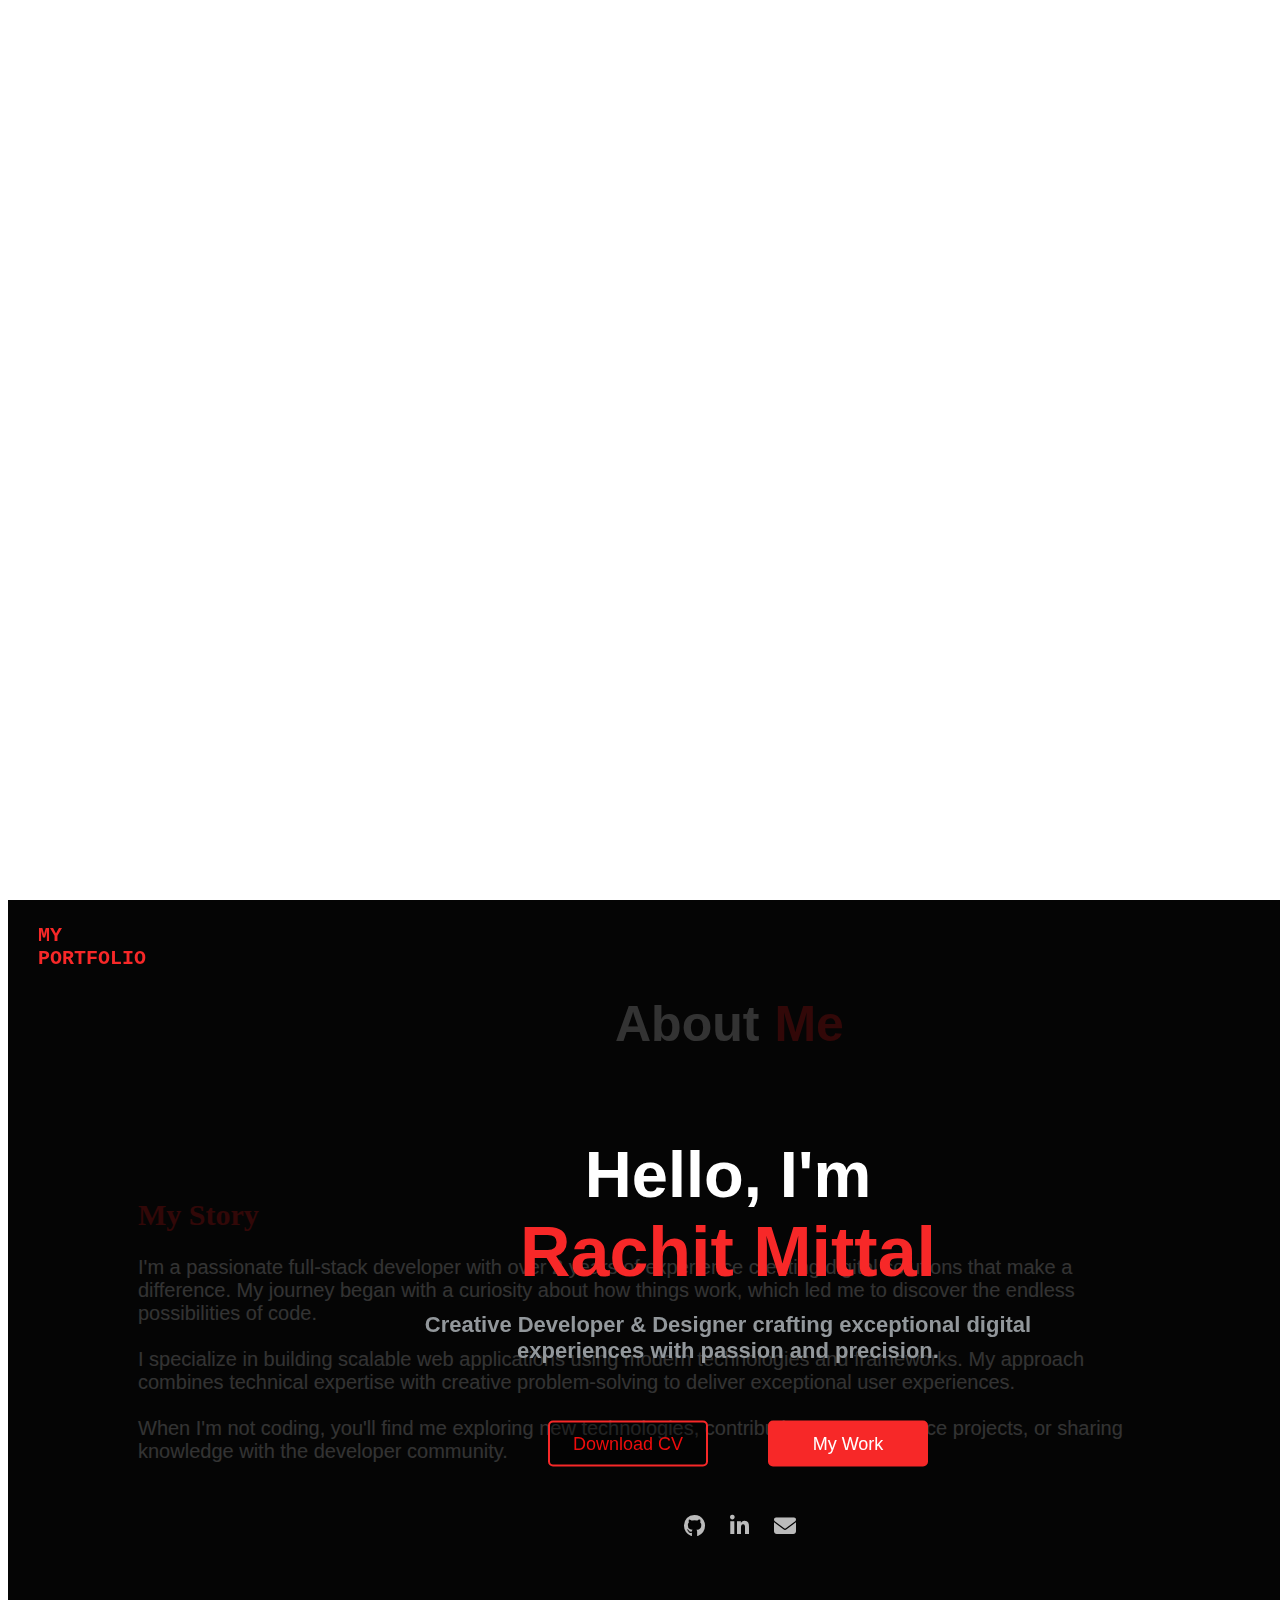
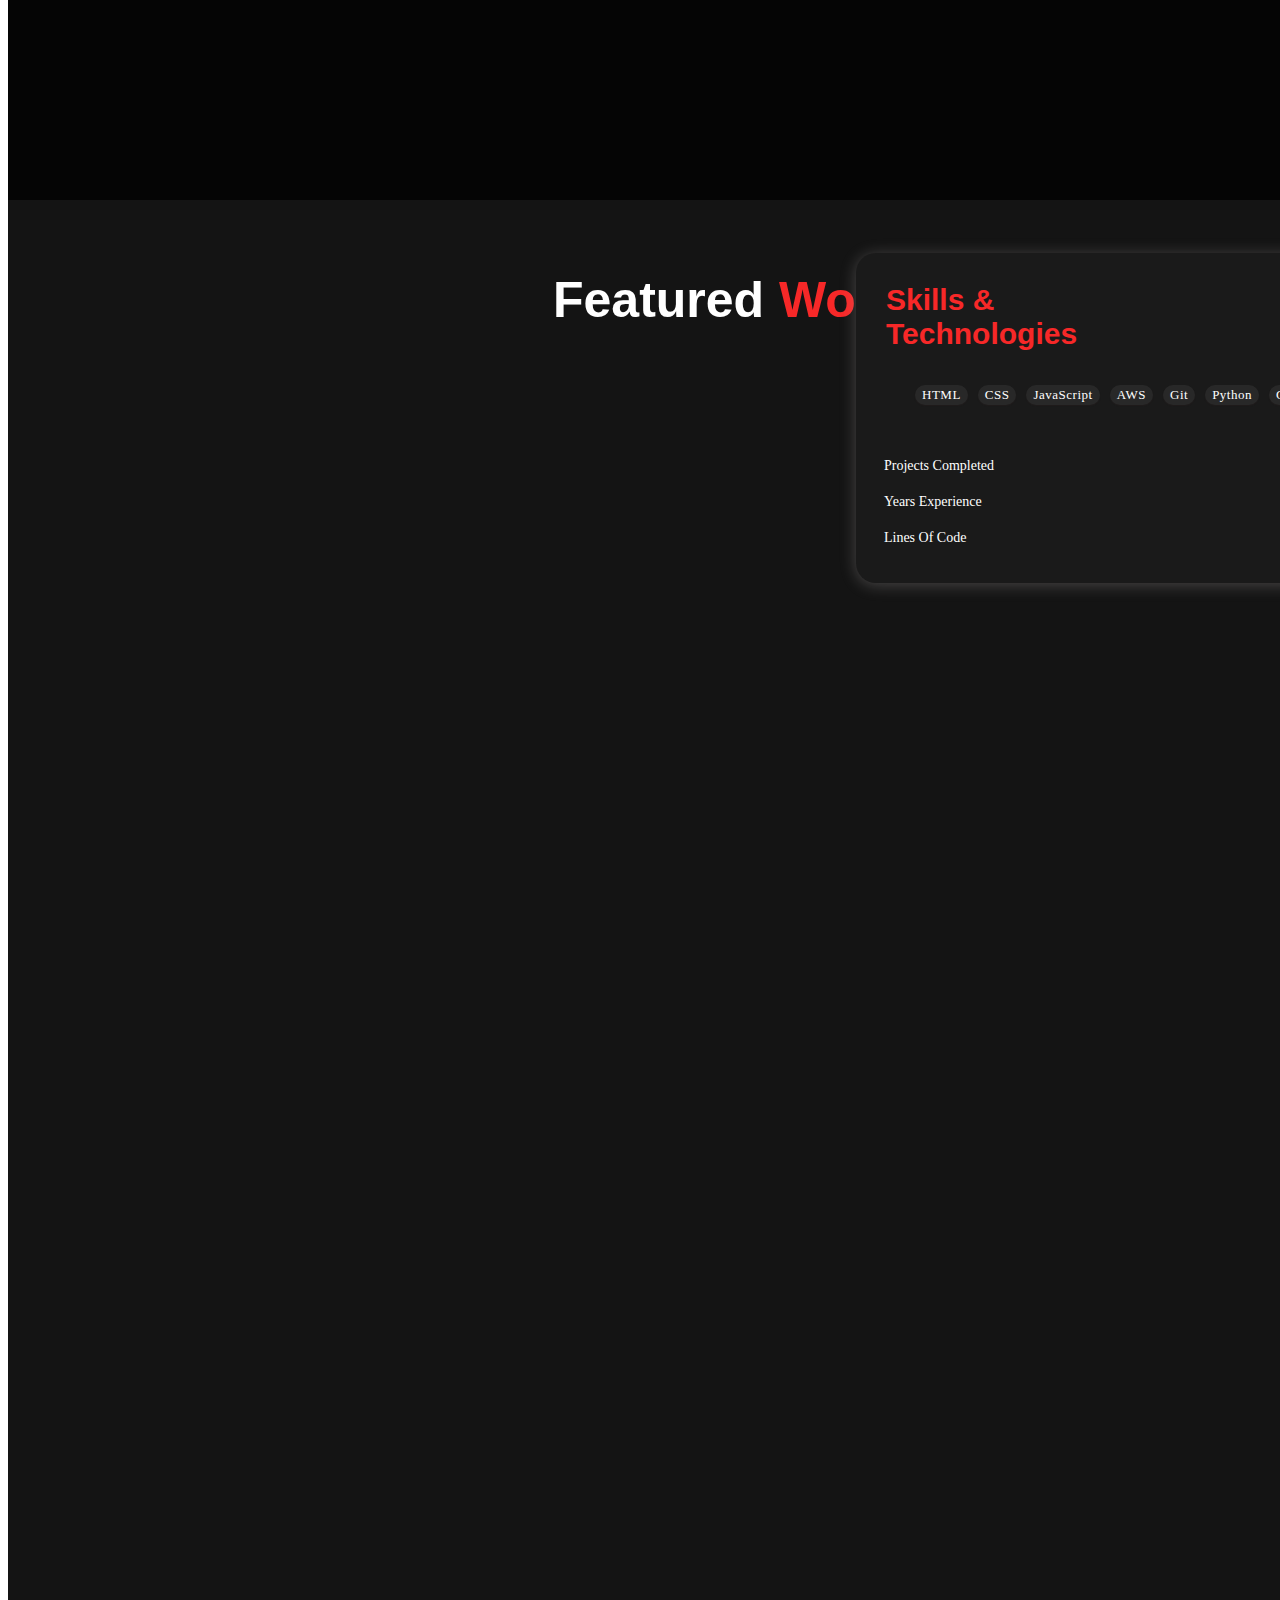
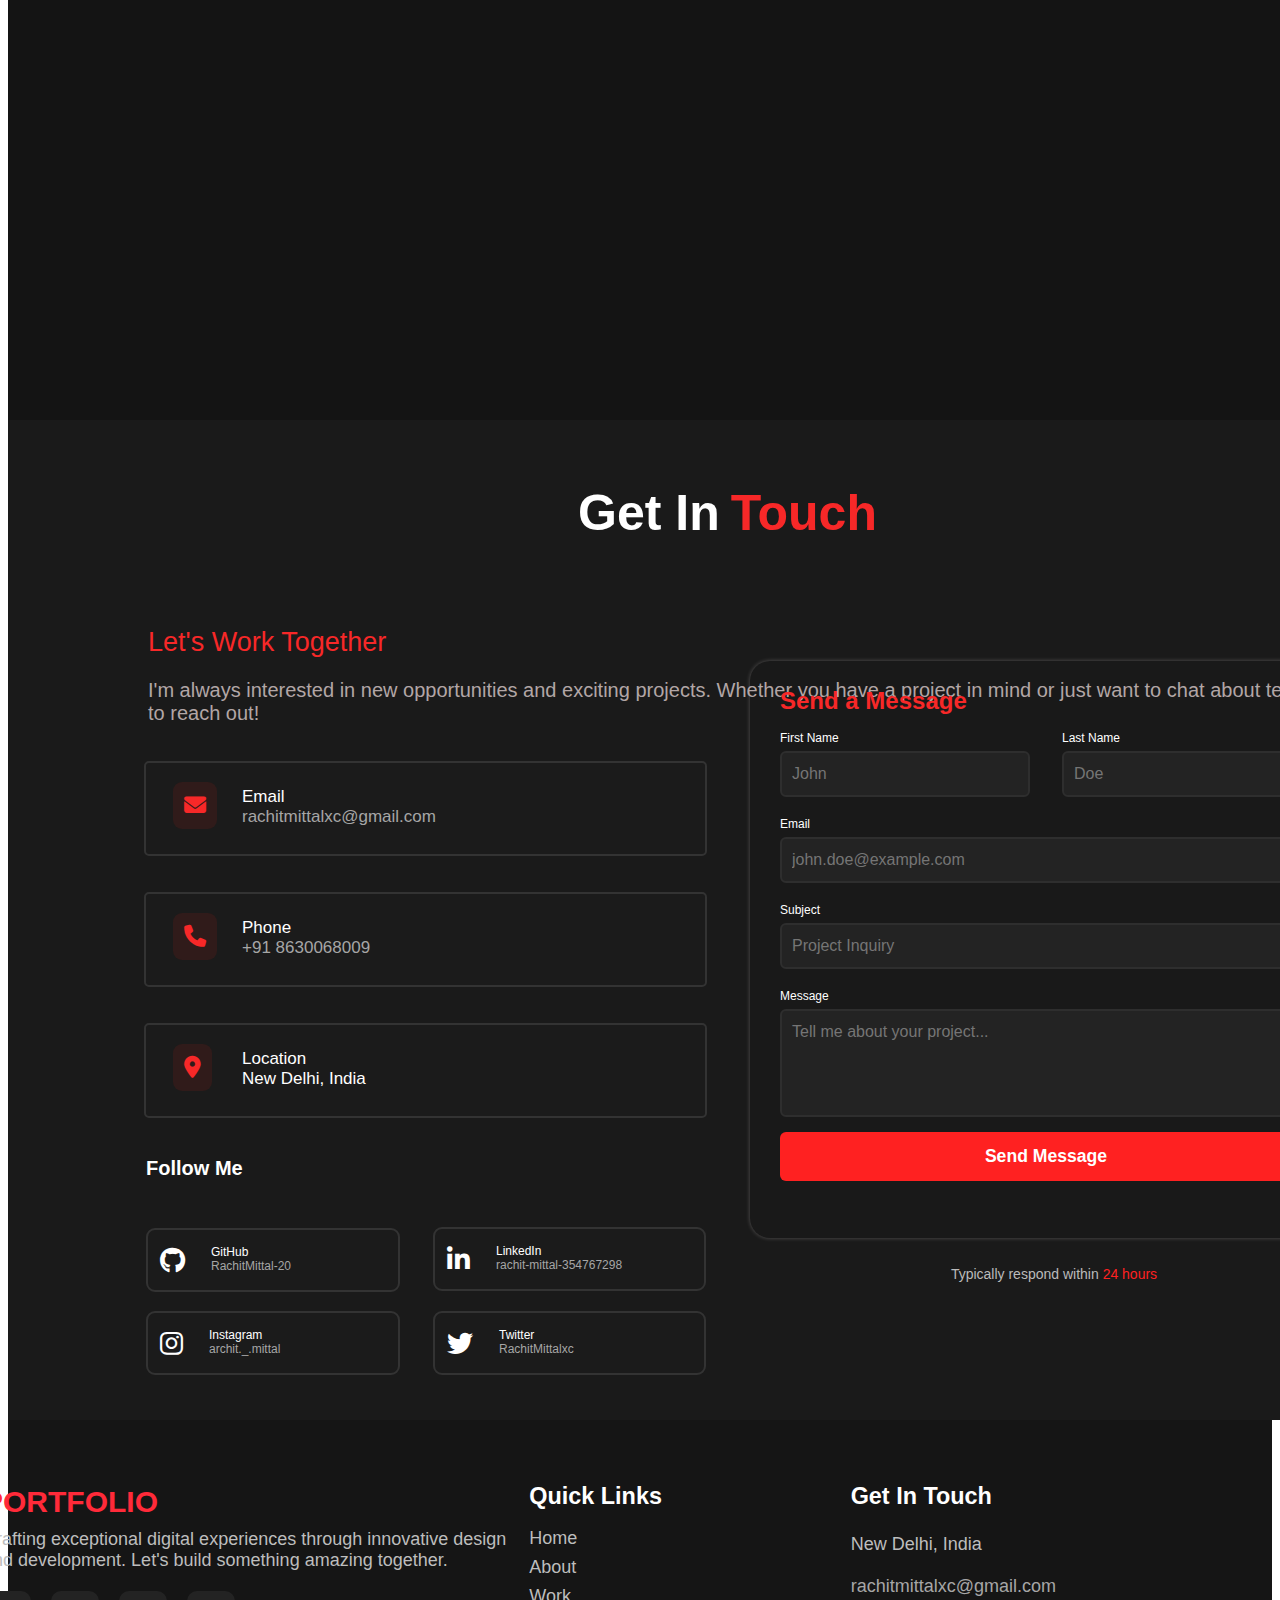
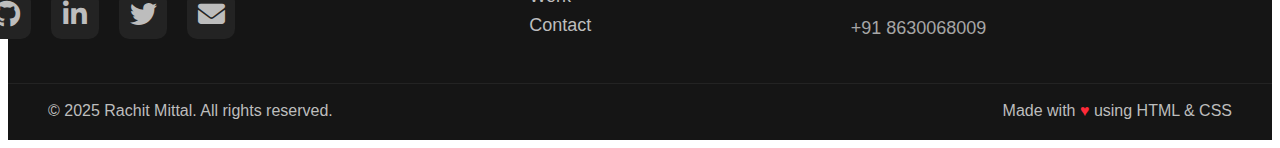
<file: index.html>
<!DOCTYPE html>
<html lang="en">
<head>
  <meta charset="UTF-8">
  <meta name="viewport" content="width=device-width, initial-scale=1.0">
  <title>Rachit Mittal - Portfolio</title>
  <link rel="stylesheet" href="https://cdnjs.cloudflare.com/ajax/libs/font-awesome/6.4.0/css/all.min.css">
  <link rel="stylesheet" type="text/css" href="style.css">
  <script src="script.js" defer></script>
</head>
<body>
  <section id="home"></section> 
  <div class="firstpage">
    <header>
      <nav id="navbar">
        <div class="left" style="color: rgb(247, 40, 40); font-size: 20px; font-weight: bold;">
          MY PORTFOLIO
        </div>
        <div class="hamburger">
          <span></span>
          <span></span>
          <span></span>
        </div>
        <div class="right" style="color: rgb(255, 255, 255); font-size: 13px; font-weight: bold;">
          <ul>
            <li><a href="#home">HOME</a></li>
            <li><a href="#about">ABOUT</a></li>
            <li><a href="#work">WORK</a></li>
            <li><a href="#contact">CONTACT</a></li>
          </ul>
        </div>
      </nav>
    </header>
    <div class="content">
      <h1>Hello, I'm</h1> 
      <h2>Rachit Mittal</h2>
      <p>Creative Developer & Designer crafting exceptional digital experiences with passion and precision.</p>
      <div class="textboxes">
        <button class="worktextbox">My Work</button>
        <button class="CV">Download CV</button>
      </div>
      <div class="social-icons">
        <a href="https://github.com/RachitMittal-20" class="icon github" title="GitHub"><i class="fab fa-github"></i></a>
        <a href="https://www.linkedin.com/in/rachit-mittal-354767298/" class="icon linkedin" title="LinkedIn"><i class="fab fa-linkedin-in"></i></a>
        <a href="mailto:rachitmittalxc@gmail.com" target="_blank" class="icon email" title="Email"><i class="fas fa-envelope"></i></a>
      </div>
    </div>
  </div>

  <section id="about"></section>
  <div class="Aboutme">
    <h1 class="about-title">About<span class="me-highlight">Me</span></h1>
    <div class="about-content">
      <div class="about-left">
        <h2 class="mystory">My Story</h2>
        <p class="aboutme-des">
          I'm a passionate full-stack developer with over 2 years of experience
          creating digital solutions that make a difference. My journey began with
          a curiosity about how things work, which led me to discover the endless
          possibilities of code.<br><br>

          I specialize in building scalable web applications using modern technologies
          and frameworks. My approach combines technical expertise with creative
          problem-solving to deliver exceptional user experiences.<br><br>

          When I'm not coding, you'll find me exploring new technologies,
          contributing to open-source projects, or sharing knowledge with
          the developer community.
        </p>
      </div>
      <div class="about-right">
        <div class="skills-tech">
          <div class="skillstitle">Skills & Technologies</div>
          <div class="skill-tags">
            <span class="tag">HTML</span>
            <span class="tag">CSS</span>    
            <span class="tag">JavaScript</span>
            <span class="tag">AWS</span>
            <span class="tag">Git</span>
            <span class="tag">Python</span>
            <span class="tag">GitHub</span>
          </div>
          <div class="skilldetails">
            <div class="detailrow"><span>Projects Completed</span><span class="detail-value-red">2+</span></div>
            <div class="detailrow"><span>Years Experience</span><span class="detail-value-red">2+</span></div>
            <div class="detailrow"><span>Lines Of Code</span><span class="detail-value-red">20k+</span></div>
          </div>
        </div>
      </div>
    </div>
  </div>

  <section id="work"></section>
  <div class="work-section">
    <div class="worktitle">Featured <span class="title1">Work</span></div>
  </div>

  <section id="contact"></section>
  <div class="contactbox">
    <div class="contacttitle">Get In <span class="title2">Touch</span></div>
    <div class="contact-container">
      <div class="contact-left">
        <div class="contact-info">
          <h2>Let's Work Together</h2>
          <p>I'm always interested in new opportunities and exciting projects. Whether you have a project in mind or just want to chat about technology, feel free to reach out!</p>
        </div>
        <div class="contact-details">
          <div class="mail">
            <span class="icon_m"><i class="fas fa-envelope"></i></span>
            <div class="email-id">Email<br><a href="mailto:rachitmittalxc@gmail.com">rachitmittalxc@gmail.com</a></div>
          </div>
          <div class="phone">
            <span class="icon_m"><i class="fas fa-phone"></i></span>
            <div class="phone-number">Phone<br><a href="tel:+918630068009">+91 8630068009</a></div>
          </div>
          <div class="address">
            <span class="icon_m"><i class="fas fa-location-dot"></i></span>
            <div class="location">Location<br><a>New Delhi, India</a></div>
          </div>
        </div>
        <div class="follow-me">
          <h1>Follow Me</h1>
          <div class="git1">
            <span class="icon_g"><i class="fab fa-github"></i></span>
            <div class="github1">GitHub<br><a href="https://github.com/RachitMittal-20">RachitMittal-20</a></div>
          </div>
          <div class="link1">
            <span class="icon_g"><i class="fab fa-linkedin-in"></i></span>
            <div class="linkedin1">LinkedIn<br><a href="https://www.linkedin.com/in/rachit-mittal-354767298/">rachit-mittal-354767298</a></div>
          </div>
          <div class="insta1">
            <span class="icon_g"><i class="fab fa-instagram"></i></span>
            <div class="instagram1">Instagram<br><a href="https://www.instagram.com/archit._.mittal?igsh=MXplbXU4a3Z5OWJ0">archit._.mittal</a></div>
          </div>
          <div class="twitter1">
            <span class="icon_g"><i class="fab fa-twitter"></i></span>
            <div class="twitter2">Twitter<br><a href="https://x.com/RachitMittalxc">RachitMittalxc</a></div>
          </div>
        </div>
      </div>
      <div class="contact-right">
        <div class="messageform">
          <h1>Send a Message</h1>
          <form>
            <div class="form-row">
              <div class="form-group">
                <label for="fname">First Name</label>
                <input type="text" id="fname" placeholder="John" />
              </div>
              <div class="form-group">
                <label for="lname">Last Name</label>
                <input type="text" id="lname" placeholder="Doe" />
              </div>
            </div>
            <div class="form-group">
              <label for="email">Email</label>
              <input type="email" id="email" placeholder="john.doe@example.com" />
            </div>
            <div class="form-group">
              <label for="subject">Subject</label>
              <input type="text" id="subject" placeholder="Project Inquiry" />
            </div>
            <div class="form-group">
              <label for="message">Message</label>
              <textarea id="message" placeholder="Tell me about your project..."></textarea>
            </div>
            <button type="submit" class="send-btn">Send Message</button>
          </form>
          <p class="response-time">Typically respond within <span>24 hours</span></p>
        </div>
      </div>
    </div>
  </div>

  <footer class="footer">
    <div class="footer-container">
      <div class="footer-about">
        <h2 class="footer-logo">PORTFOLIO</h2>
        <p>Crafting exceptional digital experiences through innovative design and development. Let's build something amazing together.</p>
        <div class="footer-socials">
          <a href="https://github.com/RachitMittal-20"><i class="fab fa-github"></i></a>
          <a href="https://www.linkedin.com/in/rachit-mittal-354767298/"><i class="fab fa-linkedin-in"></i></a>
          <a href="https://x.com/RachitMittalxc"><i class="fab fa-twitter"></i></a>
          <a href="mailto:rachitmittalxc@gmail.com"><i class="fas fa-envelope"></i></a>
        </div>
      </div>
      <div class="footer-links">
        <h3>Quick Links</h3>
        <ul>
          <li><a href="#home">Home</a></li>
          <li><a href="#about">About</a></li>
          <li><a href="#work">Work</a></li>
          <li><a href="#contact">Contact</a></li>
        </ul>
      </div>
      <div class="footer-contact">
        <h3>Get In Touch</h3>
        <p>New Delhi, India<br><br>
          <a href="mailto:rachitmittalxc@gmail.com">rachitmittalxc@gmail.com</a><br><br>
          <a href="tel:+918630068009">+91 8630068009</a>
        </p>
      </div>
    </div>
    <hr class="footer-divider">
    <div class="footer-bottom">
      <span>&copy; 2025 Rachit Mittal. All rights reserved.</span>
      <span>Made with <span style="color:#ff2a39;">♥</span> using HTML &amp; CSS</span>
    </div>
  </footer>
</body>
</html>
</file>
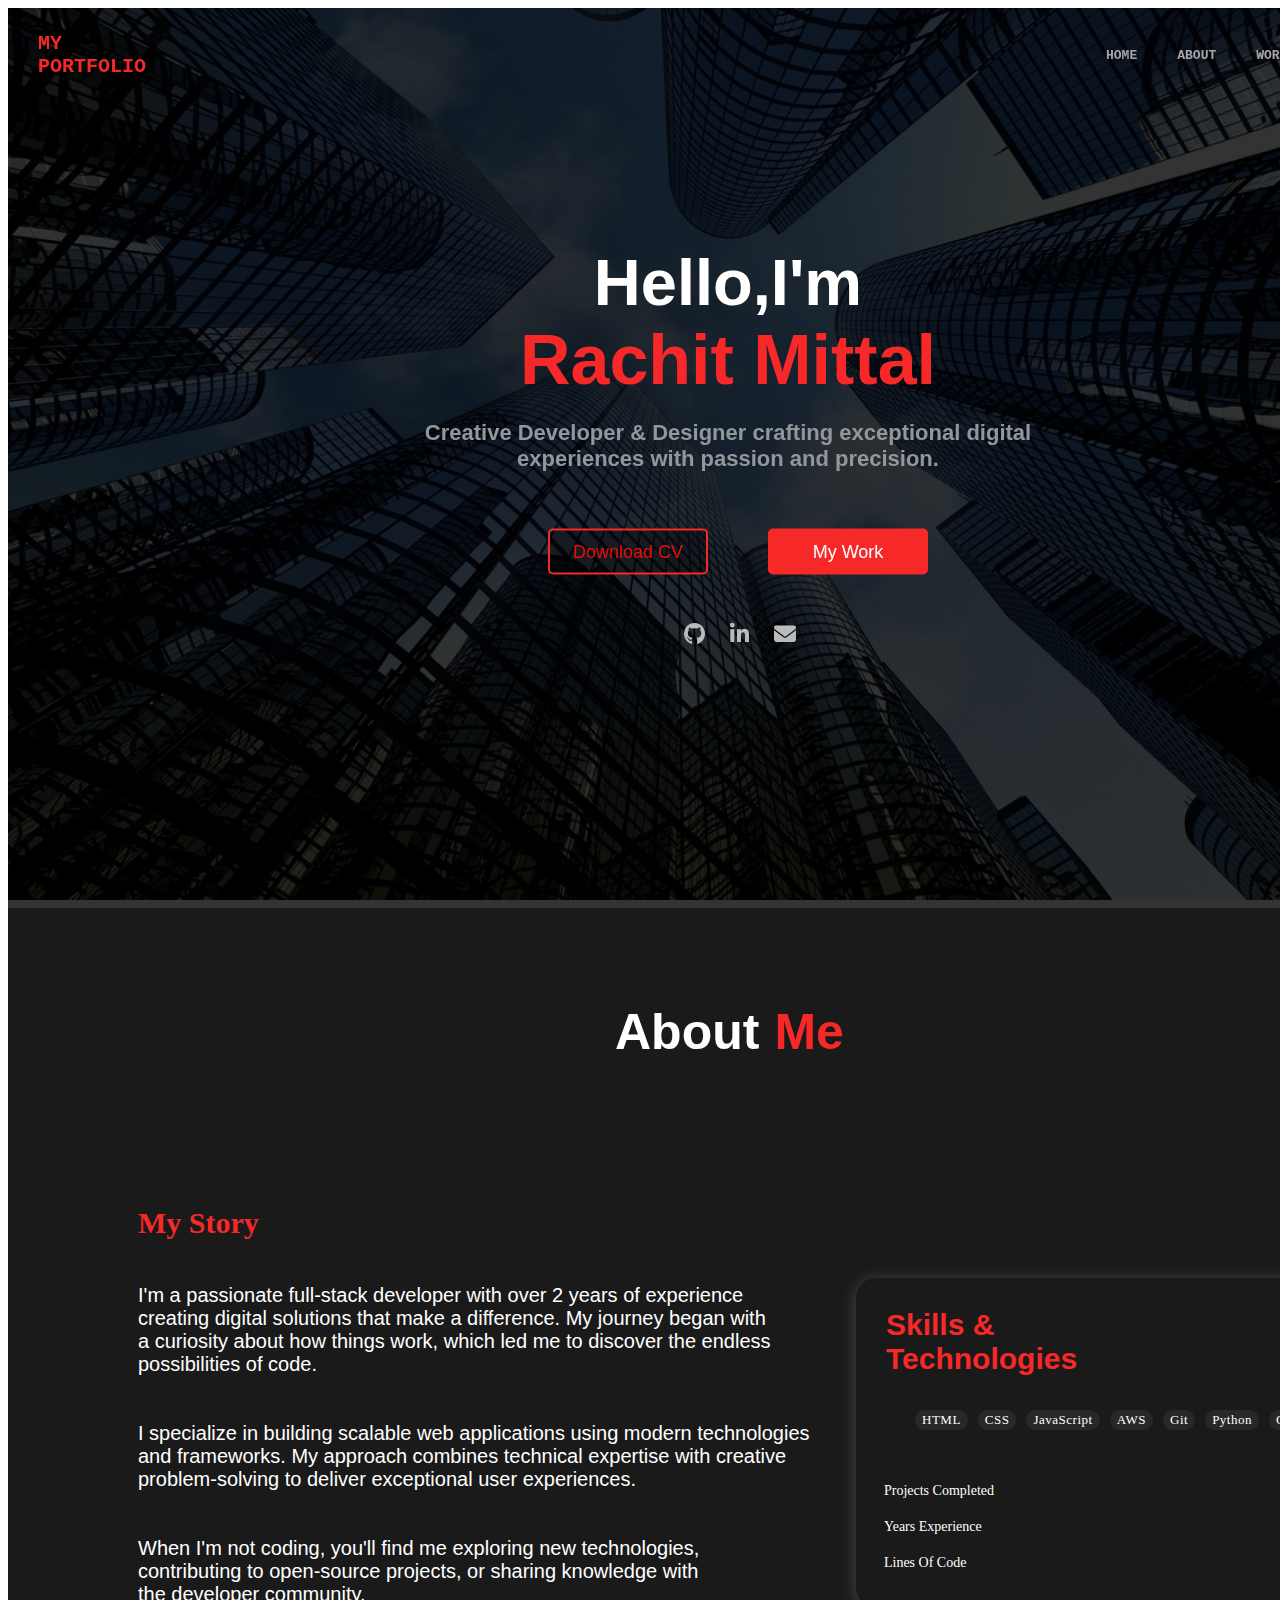
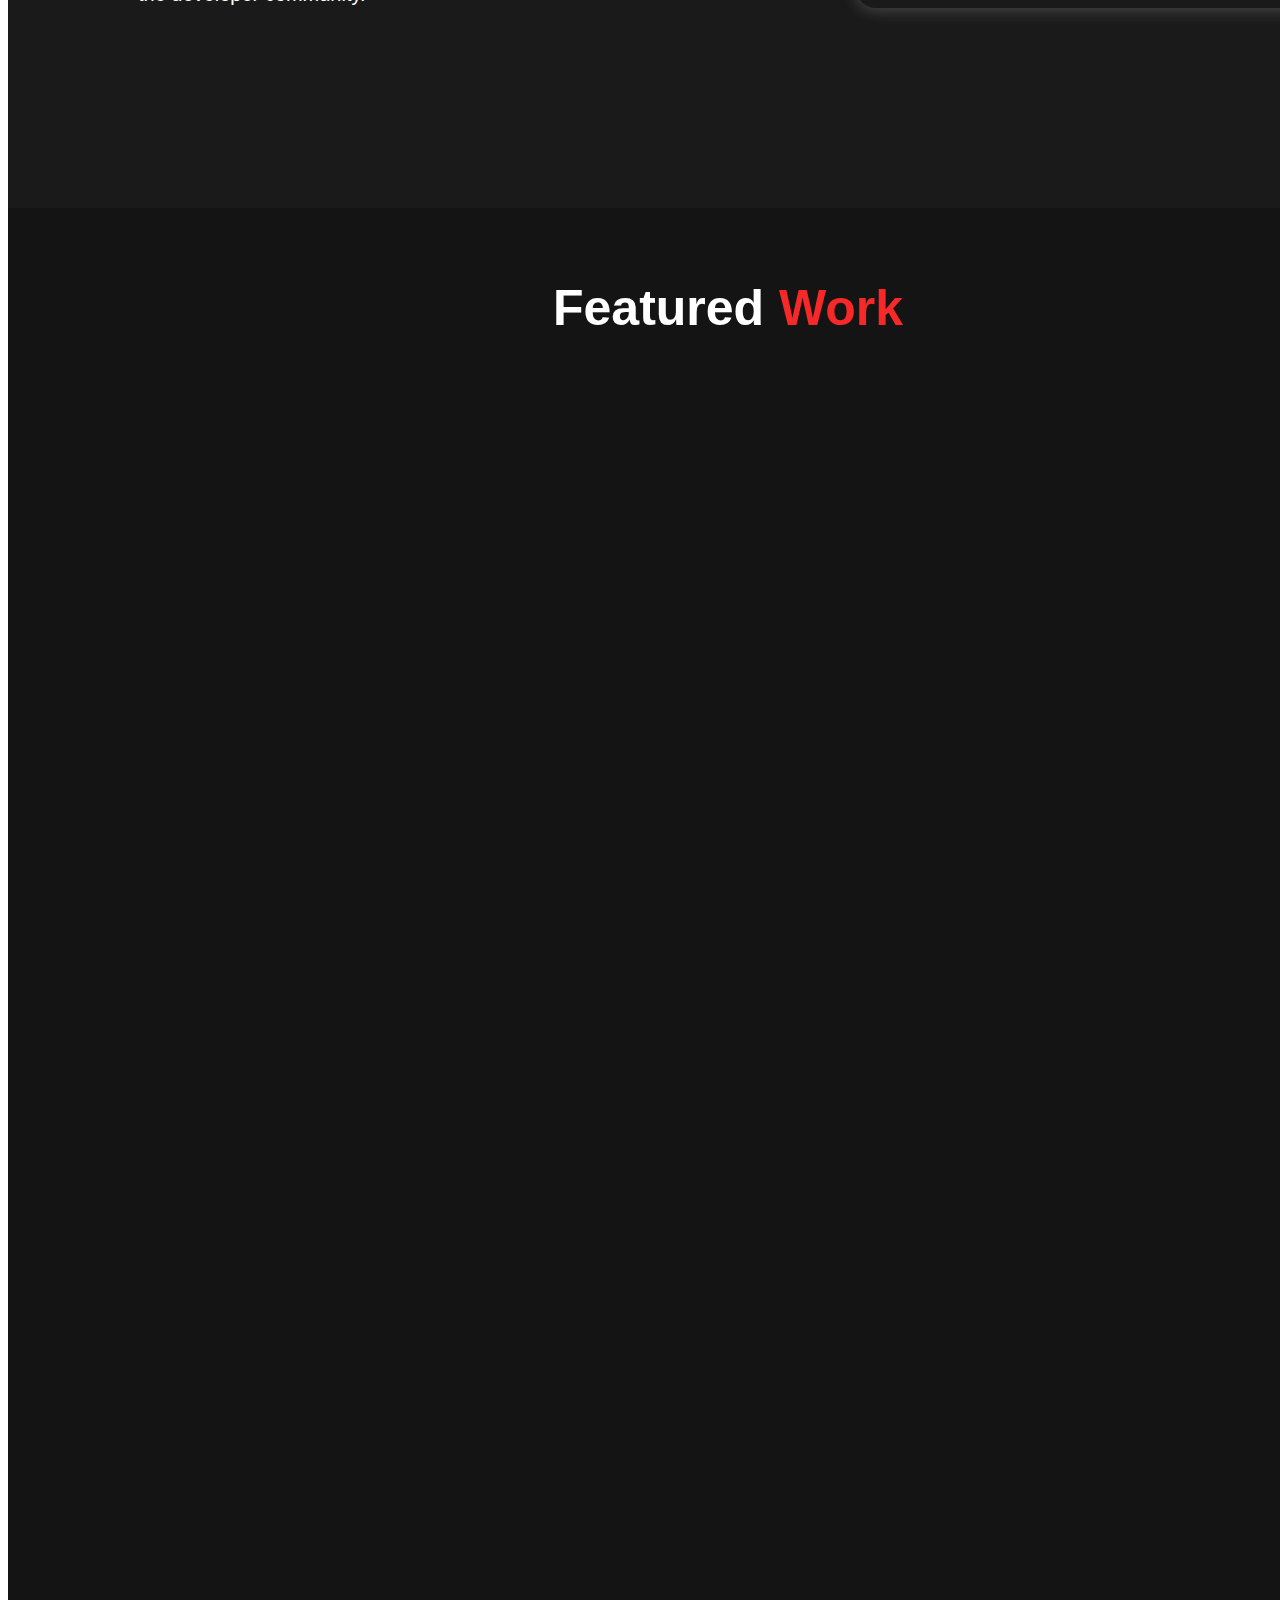
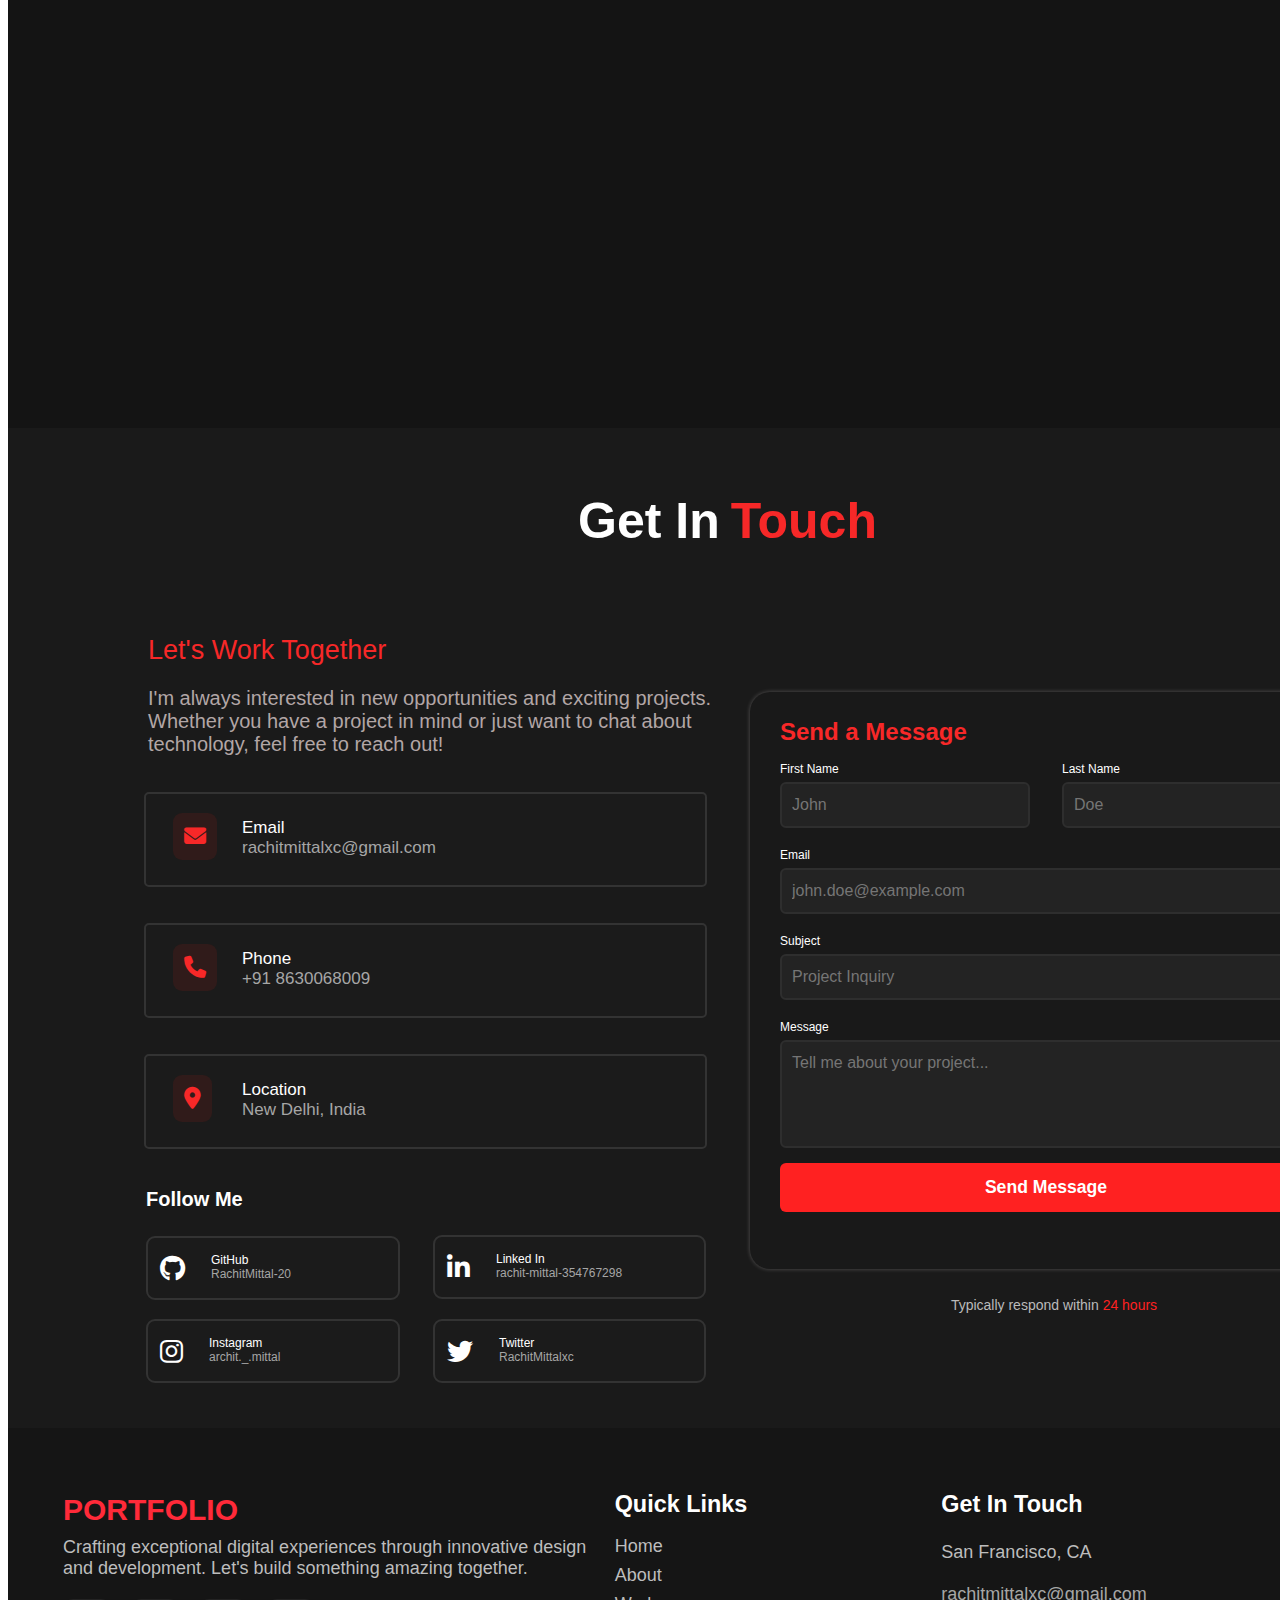
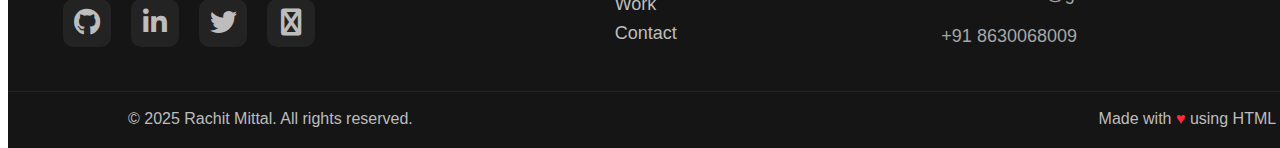
<file: file 2.html>
<!DOCTYPE html>
<html>
  <link rel="stylesheet" type="text/css" href="style.css">
  <script src="script.js" defer></script>
  <section id="home"></section>
<body> 
  <div class="firstpage">
 <header>
  <nav id="navbar">
  <div class="left" style="color: rgb(247, 40, 40); font-size: 20px; font-weight: bold;">
    MY PORTFOLIO
  </div>
  <div class="right" style="color: rgb(255, 255, 255); font-size: 13px; font-weight: bold;">
    <ul>
      <li><a href="#home">HOME</a></li>
      <li><a href="#about">ABOUT</a></li>
      <li><a href="#work">WORK</a></li>
      <li><a href="#contact">CONTACT</a></li>
    </ul>
    </div>
  </nav>
 </header>
 <div class="content">
  <h1>
     Hello,I'm
    </h1> 
  <h2>
       Rachit Mittal
    </h2>
    <p>
      Creative Developer & Designer crafting exceptional digital experiences with passion and precision.
    </p>
    <div class="textboxes">
      <button class="worktextbox">My Work</button>
      <button class="CV">Download CV</button>
  </div>
 <link rel="stylesheet" href="https://cdnjs.cloudflare.com/ajax/libs/font-awesome/6.4.0/css/all.min.css">
  <div class="social-icons">
  <a href="https://github.com/RachitMittal-20" class="icon github" title="GitHub"><i class="fab fa-github"></i></a>
  <a href="https://www.linkedin.com/in/rachit-mittal-354767298/" class="icon linkedin" title="LinkedIn"><i class="fab fa-linkedin-in"></i></a>
  <a href="mailto:rachitmittalxc@gmail.com" target="_blank" class="icon email" title="Email"><i class="fas fa-envelope"></i></a>
</div>
 </div>
 <div id="about" class="Aboutme">
  <h1 class="about-title">About<span class="me-highlight">Me</span></h1>
<h2 class="mystory">My Story</h2>
  <p class="aboutme-des">

  I'm a passionate full-stack developer with over 2 years of experience<br> 
  creating digital solutions that make a difference. My journey began with<br> 
  a curiosity about how things work, which led me to discover the endless<br> 
  possibilities of code.<br><br><br>

I specialize in building scalable web applications using modern technologies<br> 
and frameworks. My approach combines technical expertise with creative <br>
problem-solving to deliver exceptional user experiences.<br><br><br>

When I'm not coding, you'll find me exploring new technologies,<br>
contributing to open-source projects, or sharing knowledge with<br> 
 the developer community.<br>
</p>
<div class="skills-tech">
  <div class="skillstitle">Skills & Technologies</div>
  <div class="skill-tags">
   <span class="tag">HTML</span>
    <span class="tag">CSS</span>    
    <span class="tag">JavaScript</span>
    <span class="tag">AWS</span>
    <span class="tag">Git</span>
    <span class="tag">Python</span>
    <span class="tag">GitHub</span>
  </div>
<div class="skilldetails">
  <div class="detailrow"><span>Projects Completed</span><span class="detail-value-red">2+</span></div>
  <div class="detailrow"><span>Years Experience</span><span class="detail-value-red">2+</span></div>
  <div class="detailrow"><span>Lines Of Code</span><span class="detail-value-red">20k+</span></div>
</div>
</div>
 </div>
 <section id="work"></section>
 <div class="work-section">
  <div class="worktitle">Featured <span class="title1">Work</span></div>
 </div>
  <link rel="stylesheet" href="https://cdnjs.cloudflare.com/ajax/libs/font-awesome/6.4.0/css/all.min.css">
 <div class="contactbox">
  <div class="contacttitle">Get In <span class="title2">Touch</span></div>
  <div class="contact-info">
    <h2>Let's Work Together </h2>
    <p> I'm always interested in new opportunities and exciting projects.<br> Whether you have a project in mind or just want to chat about<br> technology, feel free to reach out!</p>
  </div>
  <section id="contact"></section>
  <div class="contact-details">
    <div class="mail">
      <span class="icon_m"><i class="fas fa-envelope"></i></span>
      <div class="email-id">Email<br><a href="mailto:rachitmittalxc@gmail.com">rachitmittalxc@gmail.com</a></div>
    </div>
    <div class="phone">
      <span class="icon_m"><i class="fas fa-phone"></i></span>
      <div class="phone-number">Phone<br><a href="tel:+91 8630068009">+91 8630068009</a></div>
    </div>
    <div class="address">
      <span class="icon_m"><i class="fas fa-location-dot"></i></span>
      <div class="location">Location<br><a href="New Delhi, India">New Delhi, India</a></div>
  </div>
 </div>
 <div class="follow-me">
  <h1>Follow Me</h1>
  <div class="git1">
    <span class="icon_g"><i class="fab fa-github"></i></span>
    <div class="github1">GitHub<br><a href="https://github.com/RachitMittal-20">RachitMittal-20</a></div>
  </div>
  <div class="link1">
    <span class="icon_g"><i class="fab fa-linkedin-in"></i></span>
    <div class="linkedin1">Linked In<br><a href="https://www.linkedin.com/in/rachit-mittal-354767298/">rachit-mittal-354767298</a></div>
  </div>
  <div class="insta1">
    <span class="icon_g"><i class="fab fa-instagram"></i></span>
    <div class="instagram1">Instagram<br><a href="https://www.instagram.com/archit._.mittal?igsh=MXplbXU4a3Z5OWJ0">archit._.mittal</a></div>
  </div>
  <div class="twitter1">
    <span class="icon_g"><i class="fab fa-twitter"></i></span>
    <div class="twitter2">Twitter<br><a href="https://x.com/RachitMittalxc">RachitMittalxc</a></div>
  </div>
 </div>
 <div class="messageform">
  <h1>Send a Message</h1>
  <form>
    <div class="form-row">
      <div class="form-group">
        <label for="fname">First Name</label>
        <input type="text" id="fname" placeholder="John" />
      </div>
      <div class="form-group">
        <label for="lname">Last Name</label>
        <input type="text" id="lname" placeholder="Doe" />
      </div>
    </div>
    <div class="form-group">
      <label for="email">Email</label>
      <input type="email" id="email" placeholder="john.doe@example.com" />
    </div>
    <div class="form-group">
      <label for="subject">Subject</label>
      <input type="text" id="subject" placeholder="Project Inquiry" />
    </div>
    <div class="form-group">
      <label for="message">Message</label>
      <textarea id="message" placeholder="Tell me about your project..."></textarea>
    </div>
    <button type="submit" class="send-btn">Send Message</button>
  </form>
  <p class="response-time">Typically respond within <span>24 hours</span></p>
</div>
 </div>
  <footer class="footer">
  <div class="footer-container">
    <div class="footer-about">
      <h2 class="footer-logo">PORTFOLIO</h2>
      <p>Crafting exceptional digital experiences through innovative design and development. Let's build something amazing together.</p>
      <div class="footer-socials">
        <a href="https://github.com/RachitMittal-20"><i class="fab fa-github"></i></a>
        <a href="https://www.linkedin.com/in/rachit-mittal-354767298/"><i class="fab fa-linkedin-in"></i></a>
        <a href="https://x.com/RachitMittalxc"><i class="fab fa-twitter"></i></a>
        <a href="mailto:rachitmittalxc@gmail.com"><i class="fab fa-envelope"></i></a>
      </div>
    </div>
    <div class="footer-links">
      <h3>Quick Links</h3>
      <ul>
        <li><a href="#home">Home</a></li>
        <li><a href="#about">About</a></li>
        <li><a href="#work">Work</a></li>
        <li><a href="#contact">Contact</a></li>
      </ul>
    </div>
    <div class="footer-contact">
      <h3>Get In Touch</h3>
      <p>San Francisco, CA<br><br>
       <a href="mailto:rachitmittalxc@gmail.com">rachitmittalxc@gmail.com</a><br><br>
      <a href="+91 8630068009">+91 8630068009</a></p>
    </div>
  </div>
  <hr class="footer-divider">
  <div class="footer-bottom">
    <span>&copy; 2025 Rachit Mittal. All rights reserved.</span>
    <span>Made with <span style="color:#ff2a39;">♥</span> using HTML &amp; CSS</span>
  </div>
</footer>
  </body>
  </html>
</file>
<file: style.css>
.firstpage {
    width: 1440px;
    height: 900px;
    background-image: url(projectimage.jpg);
    background-size: cover;
    background-attachment: fixed;
    position: absolute; 
   
    }
    .firstpage::before {
        content: "";
        position: absolute;
        top: 0; left: 0; right: 0; bottom: 0;
        background: rgba(0, 0, 0, 0.8); 
        pointer-events: none;
        z-index: 1;
    }
#navbar{
    display: flex;
    justify-content: space-between;
    align-items: center;
    position: fixed;
    z-index: 2;
    padding: 30px;
    font-family: "Roboto Mono", monospace;
    font-optical-sizing: auto;
    font-weight: 400;
    font-style: normal;
    gap: 900px;
    background: transparent;
    transition: background 0.3s, padding 0.3s;
    margin-top: -6px;
    width: calc(100% - 60px);
}

#navbar.scrolled {
    background: rgba(20, 18, 18, 0.9);
    box-shadow: 0 2px 6px rgba(20,18,18,0.5);
    padding: 20px 30px;
}

nav ul li {
    list-style: none;
    margin: 0 20px;
}

nav ul{
    display: flex;
    justify-content: center;
    align-items: center;
}

nav ul li a {
    color: rgb(166, 166, 166);
    text-decoration: none;
    position: relative;
    font-size: 13px;
    font-weight: bold;
    transition: color 0.3s;
}

nav ul li a:hover,
nav ul li a.active {
    color: rgb(247, 40, 40);
}

nav ul li a::after {
    content: '';
    position: absolute;
    bottom: -5px;
    left: 0;
    width: 0;
    height: 2px;
    background: rgb(247, 40, 40);
    transition: width 0.3s;
}

nav ul li a:hover::after,
nav ul li a.active::after {
    width: 100%;
}
.content {
    position: absolute;
    top: 40%;
    left: 50%;
    transform: translate(-50%, -50%);
    color: white;
    text-align: center;
    z-index: 2;
}
.content h1 {
    font-size: 65px;
    margin: 0;
     font-family: "Sansation", sans-serif;
  font-weight: 800;
  font-style: normal;
}
.content h2{
    font-size: 70px;
    margin: 0;
     font-family: "Sansation", sans-serif;
  font-weight: 800;
  font-style: normal;
  color:rgb(247, 40, 40) ;
}
.content p {
    font-size: 22px;
    margin: 20px 0;
  font-family: "Sansation", sans-serif;
  font-weight: 800;
  font-style: normal;
  color: rgb(146, 151, 155);
}

.worktextbox{
    height: 46px;
    width: 160px;
    background-color: rgb(247, 40, 40);
    color: white;
    border: none;
    border-radius: 5px;
    font-size: 18px;
    position: static;
    margin-left: 50px;
    margin-top: 37px;
    justify-content: center;
    align-items: center;
    display: flex;
    cursor: pointer;
    order: 1;

}
.worktextbox:hover{
    background-color: rgb(255, 255, 255);
    color: black;
    transition: 0.3s;
}
.CV{
    height: 46px;
    width: 160px;
    color: rgb(237, 12, 12);
    border: 2px solid rgb(247, 40, 40);
    border-radius: 5px;
    font-size: 18px;
    margin-left: 180px;
    margin-top: 37px;
    justify-content: center;
    align-items: center;
    display: flex;gap: 10px;
    cursor: pointer;
    background-color: rgba(0,0,0,0.3);
}
.textboxes{
    display: flex;
    gap: 10px;  
    position: absolute;
    justify-content: center;
    align-items: center;
}
.CV:hover{
    background-color: rgb(247, 40, 40);
    color: white;
    transition: 0.3s;
}
.social-icons {
  display: flex;
  flex-direction: row;
  justify-content: center;
  align-items: center;
  gap: 25px; 
  margin-top: 130px;
  position: absolute;
  margin-left: 316px;
}

.social-icons .icon {
  font-size: 22px;
  color: #bbbbbb;
  transition: transform 0.3s cubic-bezier(0.34,1.56,0.64,1), color 0.3s;
  cursor: pointer;
  position: relative;
}

.social-icons .icon:hover {
  transform: scale(1.3) translateY(-1px);
  color: #fff;
}

.social-icons .icon::after {
  position: absolute;
  left: 50%;
  top: -32px;
  transform: translateX(-50%) scale(0.95);
  background: #222;
  color: #fff;
  padding: 3px 10px;
  font-size: 0.85em;
  border-radius: 8px;
  opacity: 0;
  transition: opacity 0.3s, transform 0.3s;
  pointer-events: none;
  white-space: nowrap;
}
.social-icons .icon:hover::after {
  opacity: 1;
  transform: translateX(-50%) scale(1.0);
}

.Aboutme {
    height: 691px;
    width: 1440px;
    background-color: rgb(26, 26, 26);
    margin-top: 900px;
    display: flex;
    flex-direction: column;
    align-items: flex-start;
    min-height: 100vh;
}
.about-title{
    color: rgb(255, 255, 255);
    font-size: 50px;
    font-family: "Sansation", sans-serif;
    font-weight: 800; 
    margin-top: 95px;
    margin-left: 607px;
}
.me-highlight{
    color: rgb(247, 40, 40);
    font-size: 50px;
    font-family: "Sansation", sans-serif;
    font-weight: 800; 
    margin-left: 15px;
}
.Mystory{
    color: rgb(247, 40, 40);
    font-size: 30px;
    font-family: "Sansation", sans-serif;
    font-weight: 800; 
    margin-top: 50px;
    margin-bottom: 20px;
}
.aboutme-des{
    color: rgb(255, 255, 255);
    font-size: 20px;
    font-family: "Sansation", sans-serif;
    font-weight: 400; 
    margin-left: 130px;
    margin-right: 300px;
}

.mystory{
    color:rgb(247, 40, 40);
    font-size: 30px;
    margin-top: 111px;
    margin-left: 130px;
}

.skills-tech{
    background-color: rgb(26, 26, 26);
    display: flex;
    border-radius: 20px;
    gap: 50px;
    padding: 30px;
    width: 500px;
    height: 270px;
    box-shadow: 0 2px 16px rgba(196, 190, 190, 0.3);
    flex-direction: row;
    align-items: flex-start;
    margin-top: 370px;
    margin-left: 848px;
    position: absolute;
}

.skillstitle{
    color: rgb(247, 40, 40);
    font-size: 30px;
    font-family: "Sansation", sans-serif;
    font-weight: 700; 
    margin-bottom: 20px;
    width: 70px;
    display: flex;
    justify-content: flex-start;
}
.skill,.tech{
    display: flex;
    align-items: baseline;
}

.skill-tags{
    display: flex;
    flex-direction: row;
    flex-wrap: nowrap;
    margin-top: 97px;
    margin-left: -96px;

}

.tag{
    list-style: none;
    margin: 5px;
  background: rgb(40, 40, 40);
  color: #ffffff;
  padding: 2px 7px;
  border-radius: 25px;
  font-size: 13px;
  font-weight: 500;
  letter-spacing: 0.5px;
  box-shadow: 0 1px 1px rgba(40,31,31,0.4);
}

.detailrow{
    display: flex;
    justify-content: space-between;
    margin-top: 10px;
    font-size: 14px;
    color: rgb(255, 255, 255);
    margin-left: 5px;
    gap: 357px;

}
.skilldetails{
    display: flex;
    flex-direction: column;
    margin-top: 165px;
    margin-left: -501px;
    gap: 10px;
}
.detail-value-red{
    color: rgb(247, 40, 40);
    font-weight: 600;
    gap: 10px;
}
.work-section{
    height: 1820px;
    width: 1440px;
    background-color: rgb(20, 20, 20);
}
.worktitle{
    color: rgb(255, 255, 255);
    font-size: 50px;
    font-family: "Sansation", sans-serif;
    font-weight: 800; 
    margin-left: 388px;
    height: 200px;
    width: 350px;
    display: flex;
    align-items: center;
    margin: auto;
    justify-content: space-between;
}
.title1{
    color: rgb(247, 40, 40);
}

.contactbox{
    width: 1440px;
    height: 1000px;
    background-color: rgb(26, 26, 26);
}
.contacttitle{
    color: rgb(255, 255, 255);
    font-size: 50px;
    font-family: "Sansation", sans-serif;
    font-weight: 800; 
    margin: auto;
    display: flex;
    align-items: center;
    height: 185px;
    width: 350px;
    gap: 11px;
    margin-left: 570px;
}
.title2{
    color: rgb(247, 40, 40);
}
.contact-info h2{
    color: rgb(247, 40, 40);
    font-size: 27px;
    font-family: "Sansation", sans-serif;
    font-weight: 400; 
    margin-left: 140px;
}
.contact-info p{
    color: rgb(178, 166, 166);
    font-size: 20px;
    font-family: "Sansation", sans-serif;
    font-weight: 400; 
    margin-left: 140px;
    margin-top: -2px;
}
.contact-details{
    display: flex;
    flex-direction: column;
    gap: 20px;
    margin-top: 36px;
    height: 357px;
    width: 559px;
    background-color: rgb(26, 26, 26);
    margin-left: 136px;
}
.mail{
    height: 95px;
    width: 549px;
    background-color: rgb(27, 27, 27, 1.8);
    border-radius: 5px;
    font-size: 18px;
    padding-left: 10px;
    color: white;
    border: 2px solid rgb(51, 51, 51);
}
.mail:hover{
    background-color: rgb(29, 29, 29, 1);
    transition: 0.3s;
}
.phone{
    height: 95px;
    width: 549px;
    background-color: rgb(27, 27, 27, 1.8);
    border-radius: 5px;
    font-size: 18px;
    padding-left: 10px;
    color: white;
    margin-top: 16px;
    border: 2px solid rgb(51, 51, 51);
} 
.phone:hover{
    background-color: rgb(29, 29, 29, 1);
    transition: 0.3s;
}
.address{
    height: 95px;
    width: 549px;
    background-color: rgb(27, 27, 27, 1.8);
    border-radius: 5px;
    font-size: 18px;
    padding-left: 10px;
    color: white;
    margin-top: 16px;
    border: 2px solid rgb(51, 51, 51);
}
.address:hover{
    background-color: rgb(29, 29, 29, 1);
    transition: 0.3s;
}
.icon_m{
    font-size: 22px;
    color: rgb(247, 40, 40);
    margin-right: 10px;
    position: relative;
    top: 30px;
    left: 17px;
    padding: 11px;
    background-color: rgb(48, 27, 26, 1.8);
    border-radius: 9px;
}
.email-id{
    width: 127px;
    height: 42px;
    margin-left: 86px;
    margin-top: -2px;
    color: white;
    font-size: 17px;
     font-family: 'Inter', Arial, sans-serif;
    font-weight: 500;

}
a:link{
    color: rgb(166, 166, 166);
    text-decoration: none;
}
a:hover{
    color: rgb(247, 40, 40);
    transition: 0.3s;
}
.phone-number{
    width: 133px;
    height: 42px;
    margin-left: 86px;
    margin-top: -2px;
    color: white;
    font-size: 17px;
     font-family: 'Inter', Arial, sans-serif;
    font-weight: 500;
}
a:link{
    color: rgb(166, 166, 166);
    text-decoration: none;
}
a:hover{
    color: rgb(247, 40, 40);
    transition: 0.3s;
}
.location{
    width: 133px;
    height: 42px;
    margin-left: 86px;
    margin-top: -2px;
    color: white;
    font-size: 17px;
     font-family: 'Inter', Arial, sans-serif;
    font-weight: 500;
}
a:link{
    color: rgb(166, 166, 166);
    text-decoration: none;
}
a:hover{
    color: rgb(247, 40, 40);
    transition: 0.3s;
}
.follow-me{
height: 200px;
width: 558px;
margin-left: 138px;
margin-top: 39px;
font-size: 10px;
color: white;
 font-family: 'Inter', Arial, sans-serif;
    font-weight: 500;
}
.git1{
    height: 60px;
    width: 250px;
    font-size: 22px;
    color: rgb(247, 40, 40);
    margin-right: 10px;
    position: absolute;
    top: 4428px;
    display: flex;
    background-color: rgb(27, 27, 27, 1.8);
    border-radius: 9px;
    border: 2px solid rgb(51, 51, 51);
}
.git1:hover{
    border: 1px solid rgb(247, 40, 40);
    transition: 0.3s;
}
.github1 a{
    color: rgb(166, 166, 166);
    text-decoration: none;
}
.link1 {
     height: 60px;
    width: 269px;
    font-size: 22px;
    color: rgb(247, 40, 40);
    margin-left: 287px;
    position: absolute;
    top: 4490px;
    background-color: rgb(27, 27, 27, 1.8);
    border-radius: 9px;
    border: 2px solid rgb(51, 51, 51);
    display: flex;
    margin-top: -63px;
}
.link1:hover{
    border: 1px solid rgb(247, 40, 40);
    transition: 0.3s;
}
.link1 a{
    color: rgb(166, 166, 166);
    text-decoration: none;
}
.insta1{
    height: 60px;
    width: 250px;
    font-size: 22px;
    color: rgb(247, 40, 40);
    margin-right: 10px;
    position: absolute;
    top: 4511px;
    display: flex;
    background-color: rgb(27, 27, 27, 1.8);
    border-radius: 9px;
    border: 2px solid rgb(51, 51, 51);
}
.insta1:hover{
    border: 1px solid rgb(247, 40, 40);
    transition: 0.3s;
}
.instagram1 a{
    color: rgb(166, 166, 166);
    text-decoration: none;
}
.twitter1{
    height: 60px;
    width: 269px;
    font-size: 22px;
    color: rgb(247, 40, 40);
    margin-left: 287px;
    position: absolute;
    top: 4574px;
    background-color: rgb(27, 27, 27, 1.8);
    border-radius: 9px;
    border: 2px solid rgb(51, 51, 51);
    display: flex;
    margin-top: -63px;
}
.twitter1:hover{
    border: 1px solid rgb(247, 40, 40);
    transition: 0.3s;
}
.twitter1 a{
    color: rgb(166, 166, 166);
    text-decoration: none;
}
.icon_g{
    font-size: 26px;
    color: white;
    margin-right: 10px;
    position: relative;
    top: 16px;
    left: 12px;
}
.icon_g:hover{
    color: rgb(247, 40, 40);
    transition: 0.3s;
}
.github1{
    font-size: 12px;
    color: white;
    margin-top: 15px;
    margin-left: 28px;
    text-decoration: none;
     font-family: 'Inter', Arial, sans-serif;
    font-weight: 500;
}

.linkedin1{
    font-size: 12px;
    color: white;
    margin-top: 15px;
    margin-left: 28px;
    text-decoration: none;
     font-family: 'Inter', Arial, sans-serif;
    font-weight: 500;
}
.instagram1{
    font-size: 12px;
    color: white;
    margin-top: 15px;
    margin-left: 28px;
    text-decoration: none;
     font-family: 'Inter', Arial, sans-serif;
    font-weight: 500;
}
.twitter2{
    font-size: 12px;
    color: white;
    margin-top: 15px;
    margin-left: 28px;
    text-decoration: none;
     font-family: 'Inter', Arial, sans-serif;
    font-weight: 500;
}
.messageform {
    height: 567px;
    width: 548px;
    background-color: rgb(25 25 25);
    border-radius: 20px;
    margin-left: 742px;
    margin-top: -696px;
    color: rgb(247 40 40);
    padding-top: 10px;
    padding-left: 30px;
    font-size: 12px;
    border: 6px rgb(51 51 51);
    font-family: 'Inter', Arial, sans-serif;
    font-weight: 300;
    box-shadow: 0px 0px 4px 0px rgba(225, 218, 218, 0.3);
}
.form-row {
  display: flex;
  gap: 16px;
}

.form-group {
  display: flex;
  flex-direction: column;
  margin-bottom: 20px;
  flex: 1;
}
.form-group label {
  color: #fff;
  font-weight: 500;
  margin-bottom: 6px;
}
input, textarea {
  background: #232323;
  border: 2px solid #2e2e2e;
  color: #e0e0e0;
  border-radius: 6px;
  padding: 12px 10px;
  font-size: 1rem;
  outline: none;
  transition: border 0.2s;
  margin-right: 16px;
  font-family: 'Inter', Arial, sans-serif;
}
input:focus, textarea:focus {
  border: 2px solid #ff2121;
}
textarea {
  min-height: 80px;
  max-width: 100%;
  resize: vertical;
}
.send-btn {
  background: #ff2121;
  color: #fff;
  border: none;
  border-radius: 6px;
  padding: 14px 0;
  width: 532px;
  margin-top: -5px;
  font-size: 1.1rem;
  font-weight: 600;
  cursor: pointer;
  transition: background 0.2s;
   font-family: 'Inter', Arial, sans-serif;
}
.send-btn:hover {
  background: #e81b1b;
}
.response-time {
  text-align: center;
  margin-top: 85px;
  color: #bbb;
  font-size: 14px;
}
.response-time span {
  color: #ff2121;
  font-weight: 500;
}
html{
    scroll-behavior: smooth;
}
.footer {
  background: #151515;
  color: #bdbdbd;
  padding: 40px 0 20px 0;
  font-family: 'Inter', Arial, sans-serif;
  font-size: 18px;
}

.footer-container {
  display: flex;
  justify-content: space-between;
  max-width: 1200px;
  margin: 0 auto 20px auto;
  padding: 0 40px;
  flex-wrap: wrap;
}

.footer-about {
  flex: 1 1 360px;
}
.footer-about p {
  margin-top: 10px;
  margin-left: -65px;
  color: #bdbdbd;
}

.footer-logo {
  color: #ff2a39;
  font-size: 30px;
  margin-bottom: 10px;
  font-weight: bold;
  margin-left: -65px;
}

.footer-socials {
  margin-top: 20px;
  margin-left: -65px;
}

.footer-socials a {
  display: inline-block;
  margin-right: 15px;
  background: #232323;
  border-radius: 10px;
  width: 48px;
  height: 48px;
  text-align: center;
  line-height: 48px;
  font-size: 1.5em;
  color: #bdbdbd;
  transition: background 0.2s;
}

.footer-socials a:hover {
  background: #ff2a39;
  color: #fff;
}

.footer-links {
  flex: 1 1 200px;
}

.footer-links h3 {
  color: #fff;
  font-size: 1.3em;
  margin-bottom: 16px;
}

.footer-links ul {
  list-style: none;
  padding: 0;
}

.footer-links li {
  margin-bottom: 8px;
}

.footer-links a {
  color: #bdbdbd;
  text-decoration: none;
  transition: color 0.2s;
}

.footer-links a:hover {
  color: #ff2a39;
}

.footer-contact {
  flex: 1 1 260px;
}

.footer-contact h3 {
  color: #fff;
  font-size: 1.3em;
}

.footer-divider {
  border: none;
  border-top: 1px solid #232323;
  margin: 26px 0 18px 0;
}

.footer-bottom {
  max-width: 1200px;
  margin: 0 auto;
  padding: 0 40px;
  display: flex;
  justify-content: space-between;
  align-items: center;
  font-size: 16px;
  color: #bdbdbd;
}

@media (max-width: 900px) {
  .footer-container {
    flex-direction: column;
    gap: 30px;
  }
  .footer-bottom {
    flex-direction: column;
    align-items: flex-start;
    gap: 10px;
    margin-left: 10px;
  }
}
</file>
